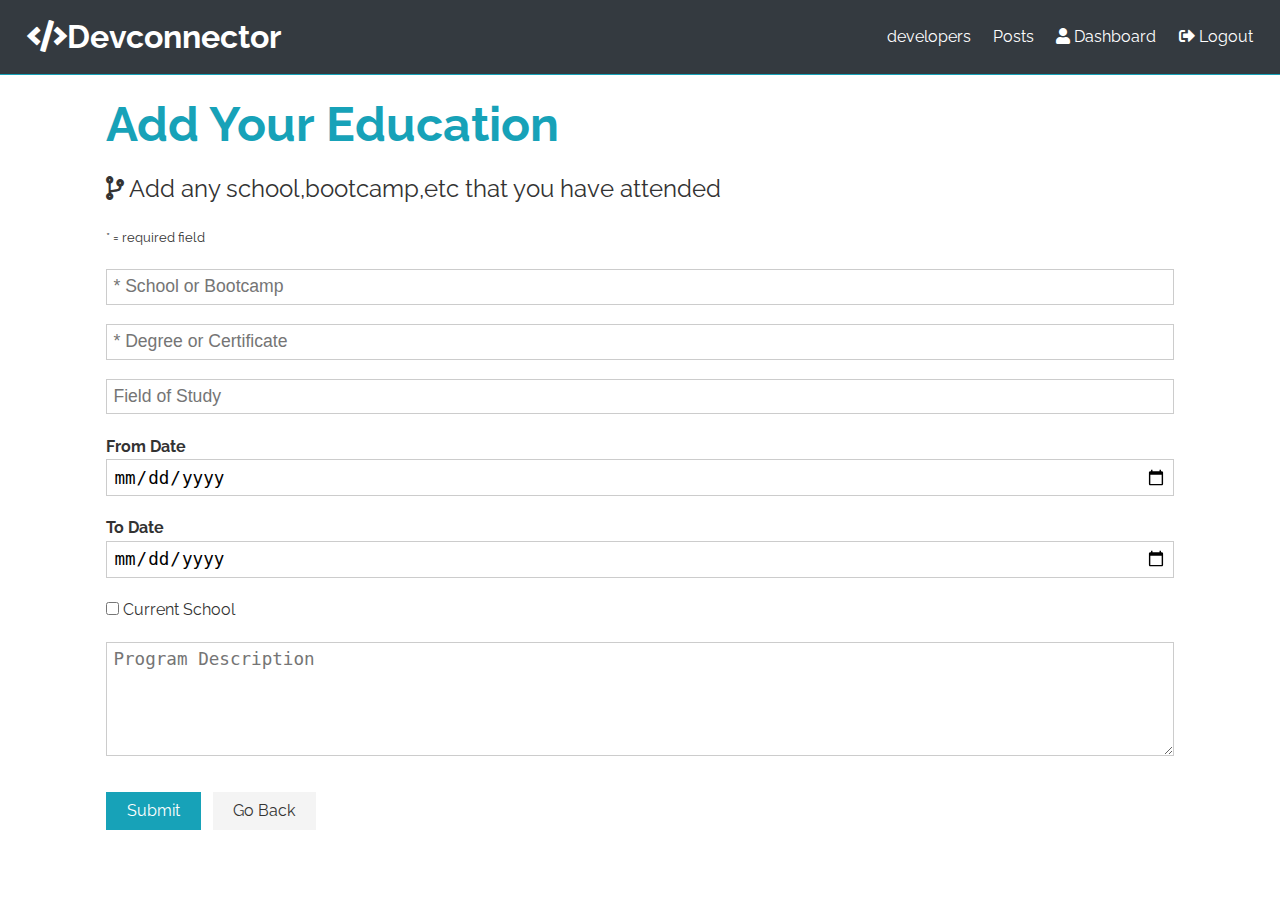
<file: add-education.html>
<!DOCTYPE html>
<html lang="en">

<head>
  <meta charset="UTF-8" />
  <meta name="viewport" content="width=device-width, initial-scale=1.0" />
  <meta http-equiv="X-UA-Compatible" content="ie=edge" />
  <title>Welcome to DevConnector</title>
  <link rel="stylesheet" href="css/all.min.css" />
  <link rel="stylesheet" href="https://fonts.googleapis.com/css?family=Raleway" />
  <link rel="stylesheet" href="css/style.css" />
</head>

<body>
  <nav class="navbar bg-dark">
    <h1>
      <a href="index.html"> <i class="fas fa-code"></i>Devconnector </a>
    </h1>
    <ul>
      <li><a href="profiles.html">developers</a></li>
      <li><a href="posts.html">Posts</a></li>
      <li>
        <a href="dashboard.html">
          <i class="fas fa-user"></i>
          <span class="hide-sm">Dashboard</span>
        </a>
      </li>
      <li>
        <a href="login.html">
          <i class="fas fa-sign-out-alt"></i>
          <span class="hide-sm">Logout</span>
        </a>
      </li>
    </ul>
  </nav>
  <section class="container">
    <h2 class="large text-primary">Add Your Education</h2>
    <p class="lead">
      <i class="fas fa-code-branch"></i>
      Add any school,bootcamp,etc that you have attended</p>
    <small>* = required field</small>
    <form class="form">
      <div class="form-group">
        <input type="text" placeholder="* School or Bootcamp" name="school" required>
      </div>
      <div class="form-group">
        <input type="text" placeholder="* Degree or Certificate" name="degree" required>
      </div>
      <div class="form-group">
        <input type="text" placeholder="Field of Study" name="fieldofstudy">
      </div>
      <div class="form-group">
        <h4>From Date</h4>
        <input type="date" name="from">
      </div>
      <div class="form-group">
        <h4>To Date</h4>
        <input type="date" name="to">
      </div>
      <div class="form-group">
        <input type="checkbox" name="current" value=""> Current School
      </div>
      <div class="form-group">
        <textarea name="description" cols="30" rows="5" placeholder="Program Description"></textarea>
      </div>
      <input type="submit" class="btn btn-primary my-1">
      <a href="dashboard.html" class="btn my-1">Go Back</a>
    </form>
  </section>
</body>

</html>
</file>
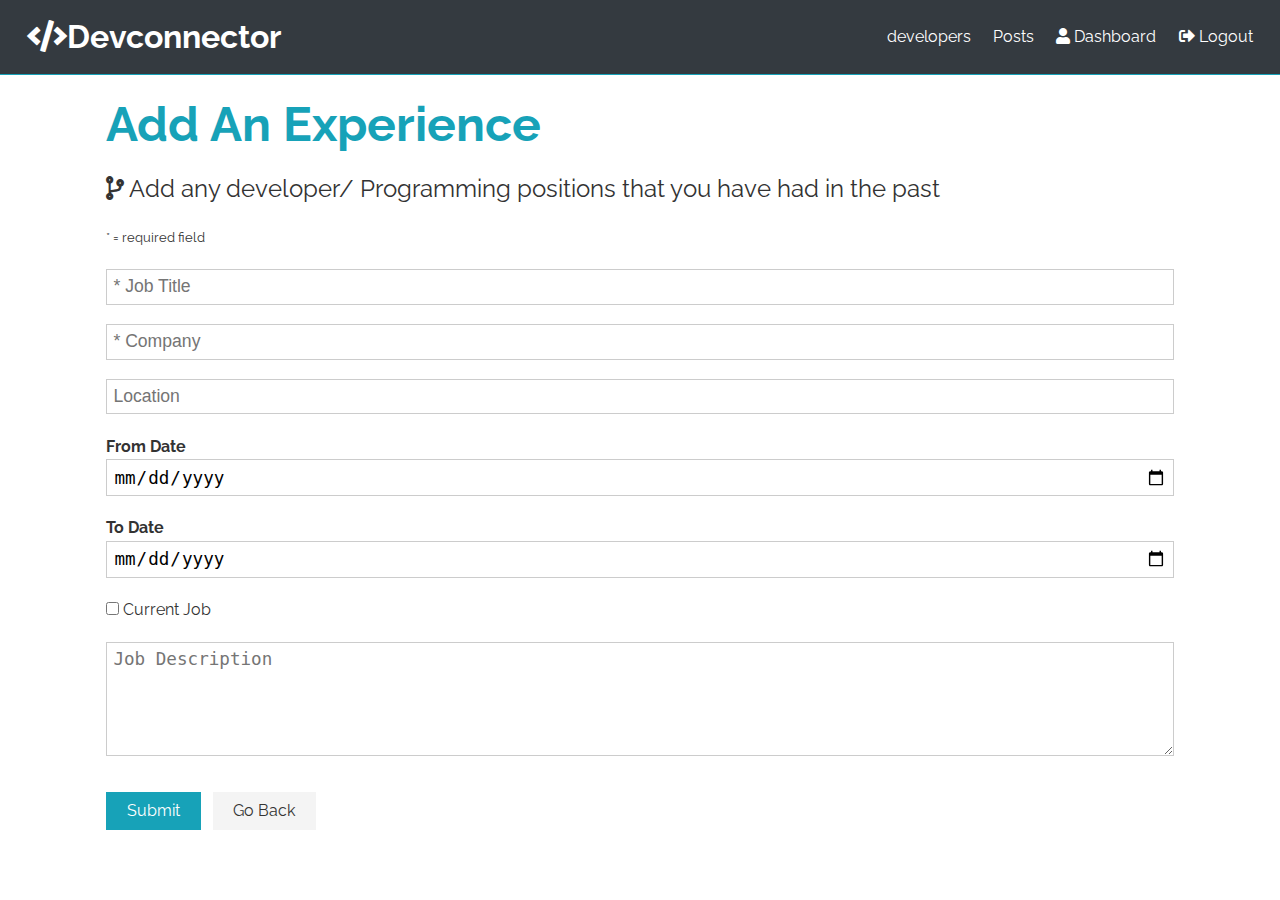
<file: add-experience.html>
<!DOCTYPE html>
<html lang="en">

<head>
  <meta charset="UTF-8" />
  <meta name="viewport" content="width=device-width, initial-scale=1.0" />
  <meta http-equiv="X-UA-Compatible" content="ie=edge" />
  <title>Welcome to DevConnector</title>
  <link rel="stylesheet" href="css/all.min.css" />
  <link rel="stylesheet" href="https://fonts.googleapis.com/css?family=Raleway" />
  <link rel="stylesheet" href="css/style.css" />
</head>

<body>
  <nav class="navbar bg-dark">
    <h1>
      <a href="index.html"> <i class="fas fa-code"></i>Devconnector </a>
    </h1>
    <ul>
      <li><a href="profiles.html">developers</a></li>
      <li><a href="posts.html">Posts</a></li>
      <li>
        <a href="dashboard.html">
          <i class="fas fa-user"></i>
          <span class="hide-sm">Dashboard</span>
        </a>
      </li>
      <li>
        <a href="login.html">
          <i class="fas fa-sign-out-alt"></i>
          <span class="hide-sm">Logout</span>
        </a>
      </li>
    </ul>
  </nav>
  <section class="container">
    <h2 class="large text-primary">Add An Experience</h2>
    <p class="lead">
      <i class="fas fa-code-branch"></i>
      Add any developer/ Programming positions that you have had in the past
    </p>
    <small>* = required field</small>
    <form class="form">
      <div class="form-group">
        <input type="text" placeholder="* Job Title" name="title" required>
      </div>
      <div class="form-group">
        <input type="text" placeholder="* Company" name="company" required>
      </div>
      <div class="form-group">
        <input type="text" placeholder="Location" name="location">
      </div>
      <div class="form-group">
        <h4>From Date</h4>
        <input type="date" name="from">
      </div>
      <div class="form-group">
        <h4>To Date</h4>
        <input type="date" name="to">
      </div>
      <div class="form-group">
        <input type="checkbox" name="current" value=""> Current Job
      </div>
      <div class="form-group">
        <textarea name="description" cols="30" rows="5" placeholder="Job Description"></textarea>
      </div>
      <input type="submit" class="btn btn-primary my-1">
      <a href="dashboard.html" class="btn my-1">Go Back</a>
    </form>
  </section>
</body>

</html>
</file>
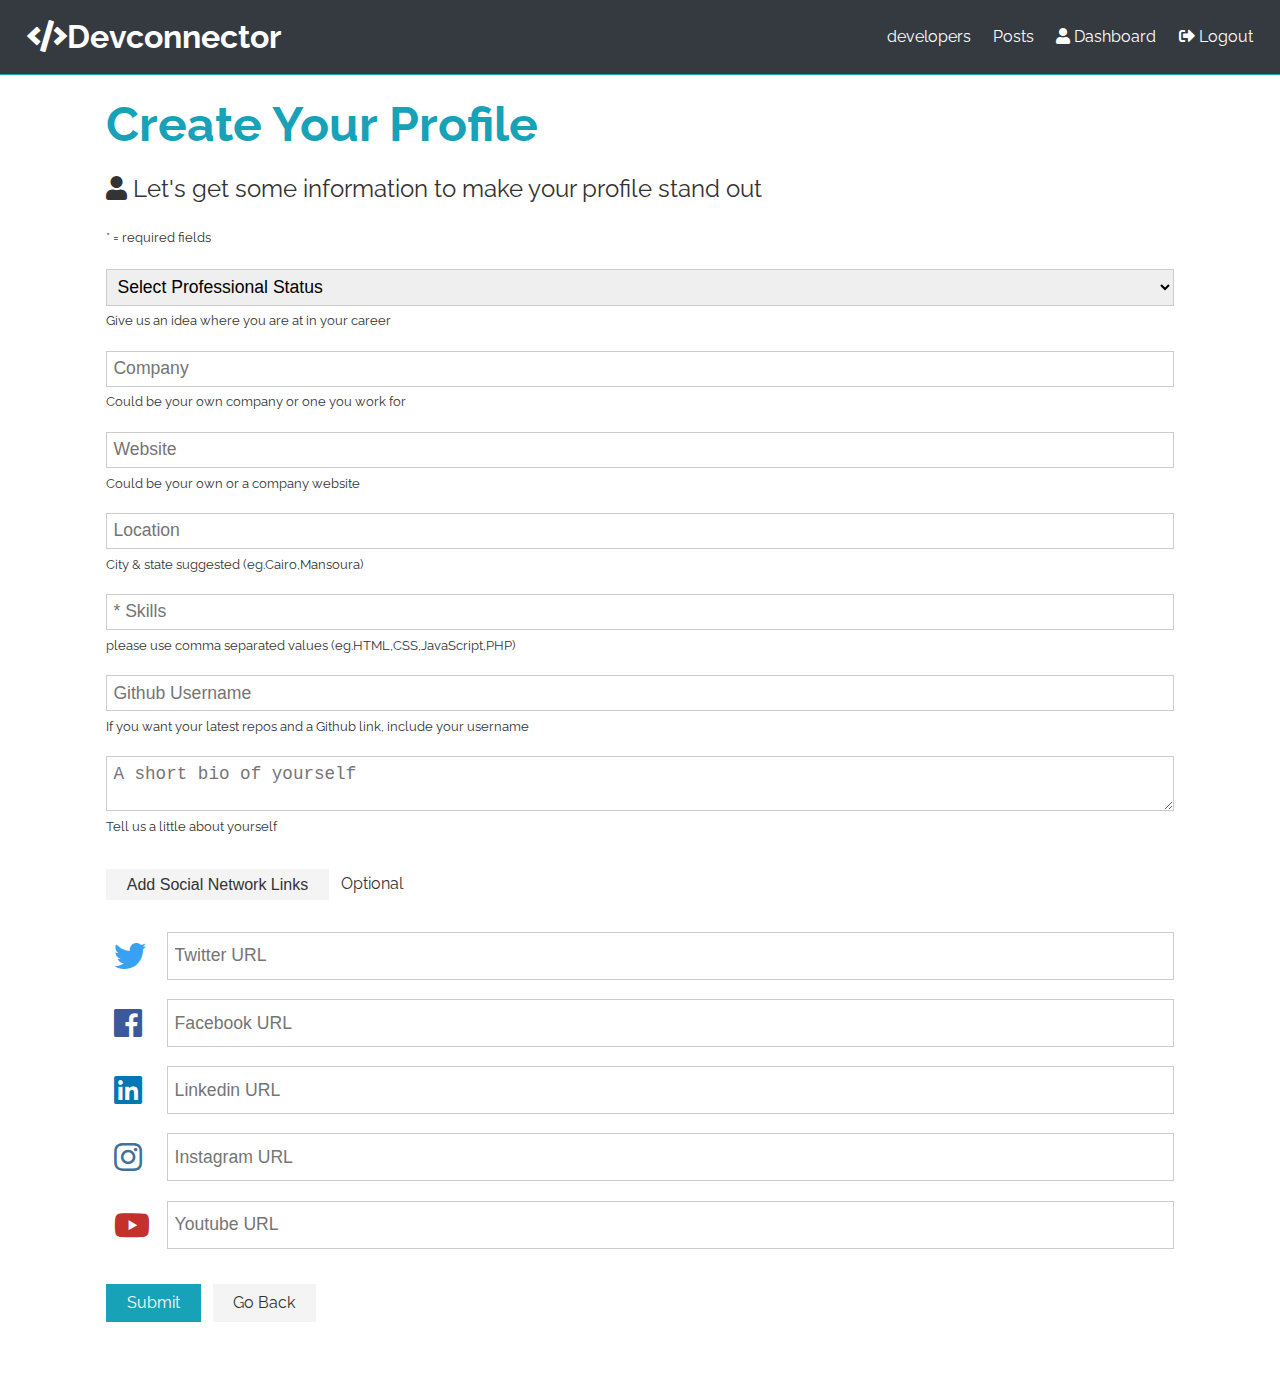
<file: create-profile.html>
<!DOCTYPE html>
<html lang="en">

<head>
  <meta charset="UTF-8">
  <meta name="viewport" content="width=device-width, initial-scale=1.0">
  <meta http-equiv="X-UA-Compatible" content="ie=edge">
  <title>Welcome to DevConnector</title>
  <link rel="stylesheet" href="css/all.min.css">
  <link rel="stylesheet" href="https://fonts.googleapis.com/css?family=Raleway">
  <link rel="stylesheet" href="css/style.css">
</head>

<body>
  <nav class="navbar bg-dark">
    <h1>
      <a href="index.html">
        <i class="fas fa-code"></i>Devconnector
      </a>
    </h1>
    <ul>
      <li><a href="profiles.html">developers</a></li>
      <li><a href="posts.html">Posts</a></li>
      <li>
        <a href="dashboard.html">
          <i class="fas fa-user"></i>
          <span class="hide-sm">Dashboard</span>
        </a>
      </li>
      <li>
        <a href="login.html">
          <i class="fas fa-sign-out-alt"></i>
          <span class="hide-sm">Logout</span>
        </a>
      </li>
    </ul>
  </nav>
  <section class="container">
    <h2 class="large text-primary">Create Your Profile</h2>
    <p class="lead">
      <i class="fas fa-user"></i> Let's get some information to make your profile stand out
    </p>
    <small>* = required fields</small>
    <form action="" class="form">
      <div class="form-group">
        <select name="status">
          <option value="0">Select Professional Status</option>
          <option value="Developer">Developer</option>
          <option value="Junior Developer">Junior Developer</option>
          <option value="Senior Developer">Senior Developer</option>
          <option value="Manager">Manager</option>
          <option value="Student or Learning">Student or Learning</option>
          <option value="Instructor">Instructor or Teacher</option>
          <option value="Intern">Intern</option>
          <option value="Other">Other</option>
        </select>
        <small class="form-text">Give us an idea where you are at in your career</small>
      </div>
      <div class="form-group">
        <input type="text" placeholder="Company" name="company">
        <small class="form-text">Could be your own company or one you work for</small>
      </div>
      <div class="form-group">
        <input type="text" placeholder="Website" name="website">
        <small class="form-text">Could be your own or a company website</small>
      </div>
      <div class="form-group">
        <input type="text" placeholder="Location" name="location">
        <small class="form-text">City & state suggested (eg.Cairo,Mansoura)</small>
      </div>
      <div class="form-group">
        <input type="text" placeholder="* Skills" name="skills">
        <small class="form-text">please use comma separated values (eg.HTML,CSS,JavaScript,PHP)</small>
      </div>
      <div class="form-group">
        <input type="text" placeholder="Github Username" name="githubusername">
        <small class="form-text">If you want your latest repos and a Github link, include your username</small>
      </div>
      <div class="form-group">
        <textarea placeholder="A short bio of yourself" name="bio"></textarea>
        <small class="form-text">Tell us a little about yourself</small>
      </div>
      <div class="my-2">
        <button class="btn btn-light">
          Add Social Network Links
        </button>
        <span>Optional</span>
      </div>
      <div class="form-group social-input">
        <i class="fab fa-twitter fa-2x"></i>
        <input type="text" placeholder="Twitter URL" name="twitter">
      </div>
      <div class="form-group social-input">
        <i class="fab fa-facebook fa-2x"></i>
        <input type="text" placeholder="Facebook URL" name="facebook">
      </div>
      <div class="form-group social-input">
        <i class="fab fa-linkedin fa-2x"></i>
        <input type="text" placeholder="Linkedin URL" name="linkedin">
      </div>
      <div class="form-group social-input">
        <i class="fab fa-instagram fa-2x"></i>
        <input type="text" placeholder="Instagram URL" name="instagram">
      </div>
      <div class="form-group social-input">
        <i class="fab fa-youtube fa-2x"></i>
        <input type="text" placeholder="Youtube URL" name="youtube">
      </div>
      <input type="submit" class="btn btn-primary my-1">
      <a href="dashboard.html" class="btn btn-light my-1">Go Back</a>
    </form>
  </section>
</body>

</html>
</file>
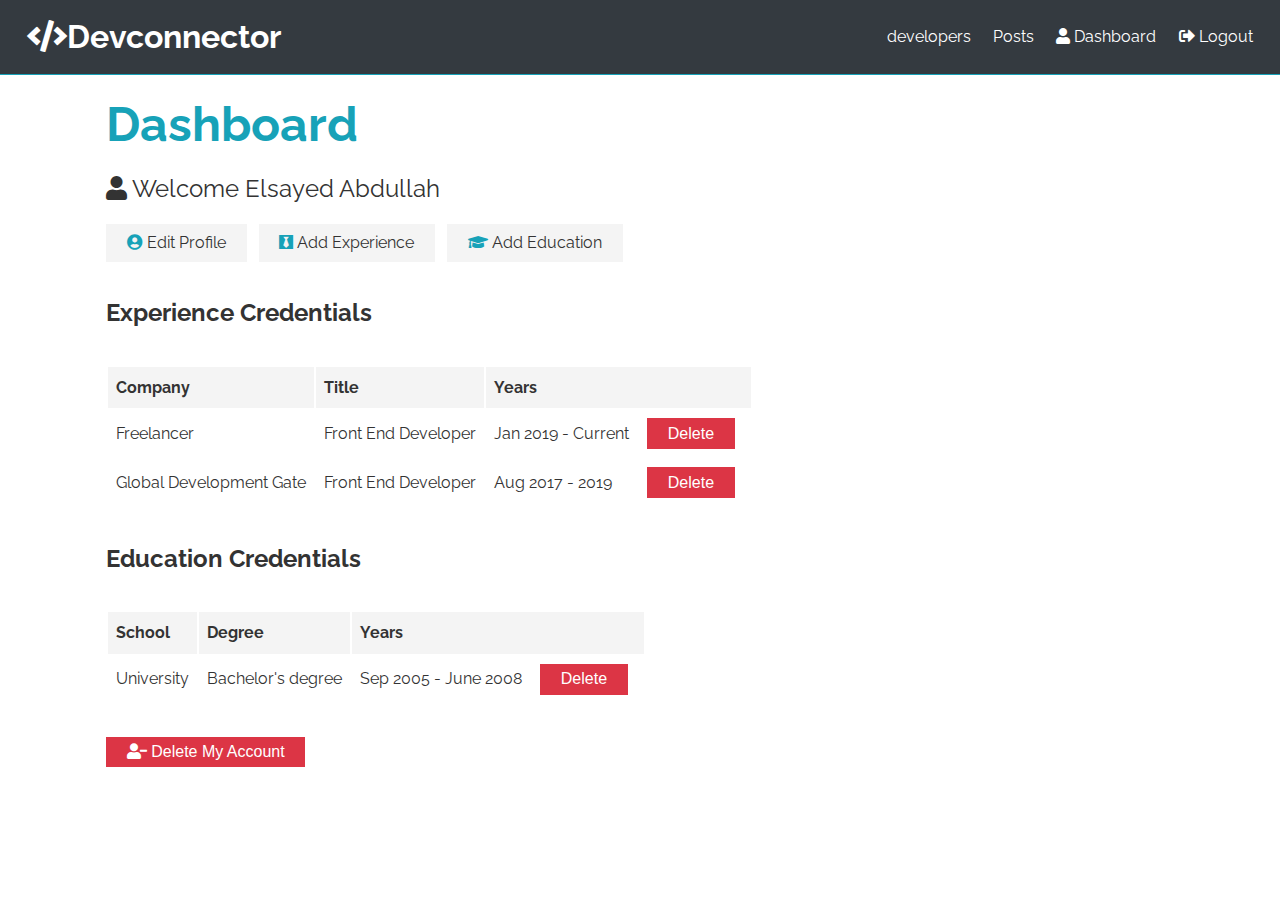
<file: dashboard.html>
<!DOCTYPE html>
<html lang="en">

<head>
  <meta charset="UTF-8">
  <meta name="viewport" content="width=device-width, initial-scale=1.0">
  <meta http-equiv="X-UA-Compatible" content="ie=edge">
  <title>Welcome to DevConnector</title>
  <link rel="stylesheet" href="css/all.min.css">
  <link rel="stylesheet" href="https://fonts.googleapis.com/css?family=Raleway">
  <link rel="stylesheet" href="css/style.css">
</head>

<body>
  <nav class="navbar bg-dark">
    <h1>
      <a href="index.html">
        <i class="fas fa-code"></i>Devconnector
      </a>
    </h1>
    <ul>
      <li><a href="profiles.html">developers</a></li>
      <li><a href="posts.html">Posts</a></li>
      <li>
        <a href="dashboard.html">
          <i class="fas fa-user"></i>
          <span class="hide-sm">Dashboard</span>
        </a>
      </li>
      <li>
        <a href="login.html">
          <i class="fas fa-sign-out-alt"></i>
          <span class="hide-sm">Logout</span>
        </a>
      </li>
    </ul>
  </nav>
  <section class="container">
    <h2 class="large text-primary">Dashboard</h2>
    <p class="lead">
      <i class="fas fa-user"></i> Welcome Elsayed Abdullah
    </p>
    <div class="dash-buttons">
      <a href="create-profile.html" class="btn">
        <i class="fas fa-user-circle text-primary"></i>
        Edit Profile
      </a>
      <a href="add-experience.html" class="btn">
        <i class="fab fa-black-tie text-primary"></i>
        Add Experience
      </a>
      <a href="add-education.html" class="btn">
        <i class="fas fa-graduation-cap text-primary"></i>
        Add Education
      </a>
    </div>
    <h2 class="my-2">
      Experience Credentials
    </h2>
    <table class="table">
      <thead>
        <th>Company</th>
        <th class="hide-sm">Title</th>
        <th colspan="2" class="hide-sm">Years</th>
      </thead>
      <tbody>
        <tr>
          <td>Freelancer </td>
          <td class="hide-sm">Front End Developer</td>
          <td class="hide-sm">
            Jan 2019 - Current
          </td>
          <td>
            <button class="btn btn-danger">
              Delete
            </button>
          </td>
        </tr>
        <tr>
          <td>Global Development Gate </td>
          <td class="hide-sm">Front End Developer</td>
          <td class="hide-sm">
            Aug 2017 - 2019
          </td>
          <td>
            <button class="btn btn-danger">
              Delete
            </button>
          </td>
        </tr>
      </tbody>
    </table>
    <h2 class="my-2">
      Education Credentials
    </h2>
    <table class="table">
      <thead>
        <th>School</th>
        <th class="hide-sm">Degree</th>
        <th colspan="2" class="hide-sm">Years</th>
      </thead>
      <tbody>
        <tr>
          <td>University </td>
          <td class="hide-sm">Bachelor's degree</td>
          <td class="hide-sm">
            Sep 2005 - June 2008
          </td>
          <td>
            <button class="btn btn-danger">
              Delete
            </button>
          </td>
        </tr>
      </tbody>
    </table>
    <div class="my-2">
      <button class="btn btn-danger">
        <i class="fas fa-user-minus"></i> Delete My Account
      </button>
    </div>
  </section>
</body>

</html>
</file>
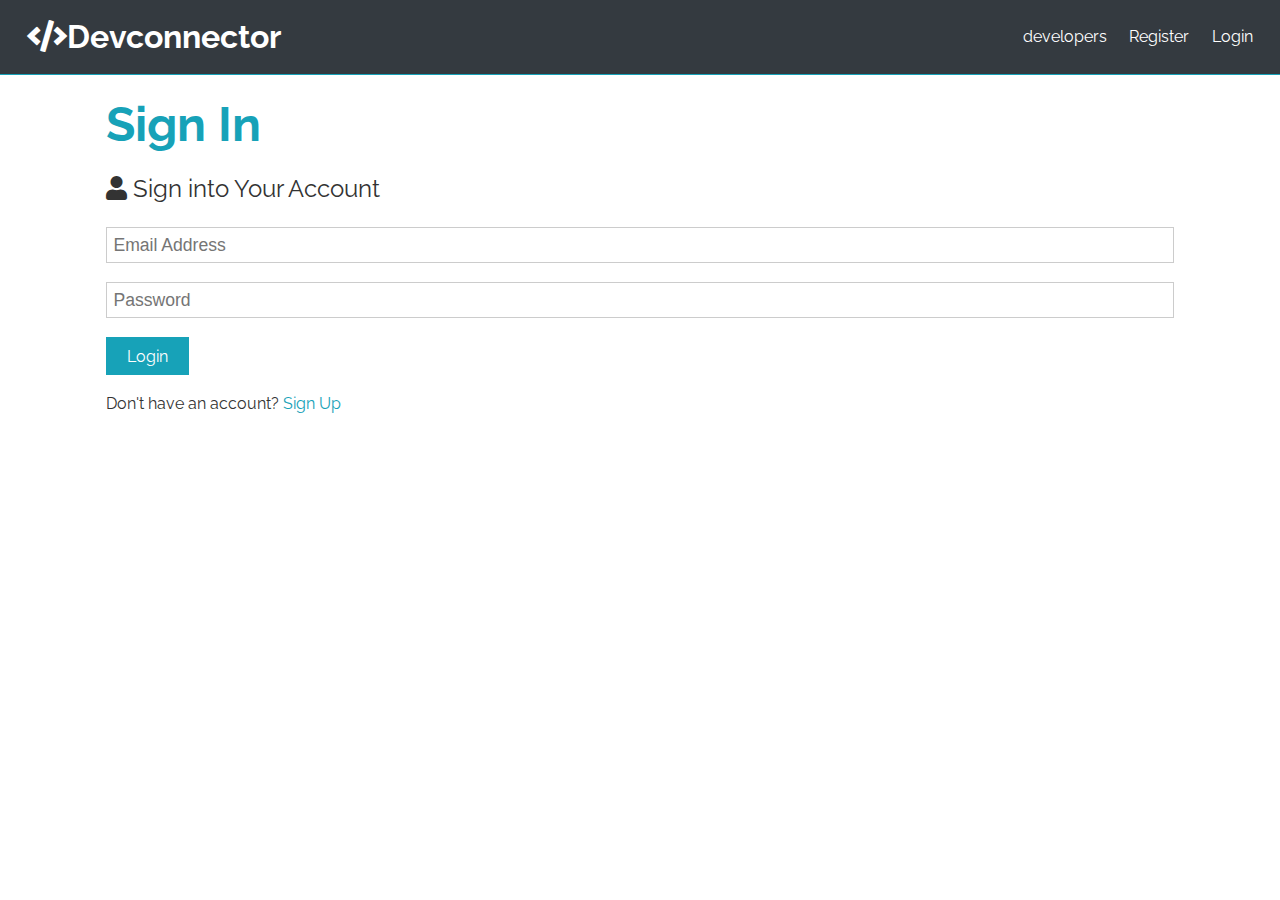
<file: login.html>
<!DOCTYPE html>
<html lang="en">

<head>
  <meta charset="UTF-8" />
  <meta name="viewport" content="width=device-width, initial-scale=1.0" />
  <meta http-equiv="X-UA-Compatible" content="ie=edge" />
  <title>Welcome to DevConnector</title>
  <link rel="stylesheet" href="css/all.min.css" />
  <link rel="stylesheet" href="https://fonts.googleapis.com/css?family=Raleway" />
  <link rel="stylesheet" href="css/style.css" />
</head>

<body>
  <nav class="navbar bg-dark">
    <h1>
      <a href="dashboard.html"> <i class="fas fa-code"></i>Devconnector </a>
    </h1>
    <ul>
      <li><a href="profiles.html">developers</a></li>
      <li><a href="register.html">Register</a></li>
      <li><a href="login.html">Login</a></li>
    </ul>
  </nav>
  <section class="container">
    <div class="alert alert-danger">
      Invalid Credentials
    </div>
    <h1 class="large text-primary">
      Sign In
    </h1>
    <p class="lead"><i class="fas fa-user"></i> Sign into Your Account</p>
    <form action="dashboard.html" class="form">
      <div class="form-group">
        <input type="email" placeholder="Email Address" />
      </div>
      <div class="form-group">
        <input type="password" placeholder="Password" minlength="6" />
      </div>
      <input type="submit" value="Login" class="btn btn-primary" />
    </form>
    <p class="my-1">
      Don't have an account? <a href="register.html">Sign Up</a>
    </p>
  </section>
</body>

</html>
</file>
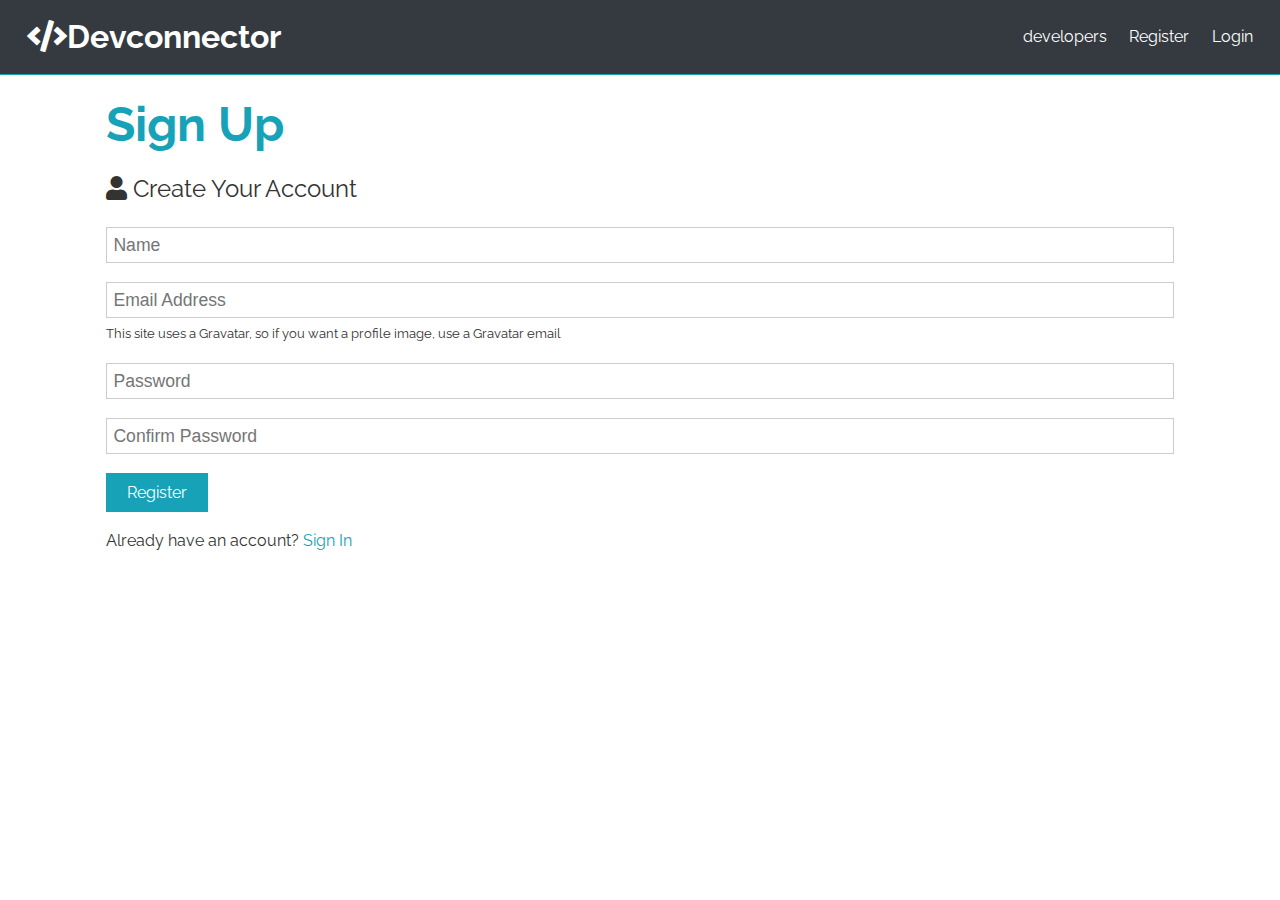
<file: register.html>
<!DOCTYPE html>
<html lang="en">

<head>
  <meta charset="UTF-8" />
  <meta name="viewport" content="width=device-width, initial-scale=1.0" />
  <meta http-equiv="X-UA-Compatible" content="ie=edge" />
  <title>Welcome to DevConnector</title>
  <link rel="stylesheet" href="css/all.min.css" />
  <link rel="stylesheet" href="https://fonts.googleapis.com/css?family=Raleway" />
  <link rel="stylesheet" href="css/style.css" />
</head>

<body>
  <nav class="navbar bg-dark">
    <h1>
      <a href="dashboard.html"> <i class="fas fa-code"></i>Devconnector </a>
    </h1>
    <ul>
      <li><a href="profiles.html">developers</a></li>
      <li><a href="register.html">Register</a></li>
      <li><a href="login.html">Login</a></li>
    </ul>
  </nav>
  <section class="container">
    <h1 class="large text-primary">
      Sign Up
    </h1>
    <p class="lead"><i class="fas fa-user"></i> Create Your Account</p>
    <form action="dashboard.html" class="form">
      <div class="form-group">
        <input type="text" placeholder="Name" required />
      </div>
      <div class="form-group">
        <input type="email" placeholder="Email Address" />
        <small class="form-text">This site uses a Gravatar, so if you want a profile image, use a
          Gravatar email</small>
      </div>
      <div class="form-group">
        <input type="password" placeholder="Password" minlength="6" />
      </div>
      <div class="form-group">
        <input type="password" placeholder="Confirm Password" minlength="6" />
      </div>
      <input type="submit" value="Register" class="btn btn-primary" />
    </form>
    <p class="my-1">
      Already have an account? <a href="login.html">Sign In</a>
    </p>
  </section>
</body>

</html>
</file>
<file: css/style.css>
.m-1 {
  margin: 1rem;
}

.my-1 {
  margin: 1rem 0;
}

.p-1 {
  padding: 1rem;
}

.py-1 {
  padding: 1rem 0;
}

.m-2 {
  margin: 2rem;
}

.my-2 {
  margin: 2rem 0;
}

.p-2 {
  padding: 2rem;
}

.py-2 {
  padding: 2rem 0;
}

.m-3 {
  margin: 3rem;
}

.my-3 {
  margin: 3rem 0;
}

.p-3 {
  padding: 3rem;
}

.py-3 {
  padding: 3rem 0;
}

.m-4 {
  margin: 4rem;
}

.my-4 {
  margin: 4rem 0;
}

.p-4 {
  padding: 4rem;
}

.py-4 {
  padding: 4rem 0;
}

.m-5 {
  margin: 5rem;
}

.my-5 {
  margin: 5rem 0;
}

.p-5 {
  padding: 5rem;
}

.py-5 {
  padding: 5rem 0;
}

.container {
  max-width: 1100px;
  margin: auto;
  overflow: hidden;
  padding: 0 1rem;
  margin-top: 6rem;
  margin-bottom: 3rem;
}

.x-large {
  font-size: 4rem;
  line-height: 1.2;
  margin-bottom: 1rem;
}

.large {
  font-size: 3rem;
  line-height: 1.2;
  margin-bottom: 1rem;
}

.lead {
  font-size: 1.5rem;
  margin-bottom: 1rem;
}

.text-primary {
  color: #17a2b8;
}

.round-img {
  border-radius: 50%;
}

.line {
  height: 1px;
  background-color: #ccc;
  margin: 1.5rem 0;
}

.bg-primary {
  background-color: #17a2b8;
  color: #fff;
}

.bg-light {
  background-color: #f4f4f4;
  color: #333;
  border: 1px solid #ccc;
}

.bg-dark {
  background-color: #343a40;
  color: #fff;
}

.bg-success {
  background-color: #28a745;
  color: #fff;
}

.bg-danger {
  background-color: #dc3545;
  color: #fff;
}

.bg-white {
  background-color: #fff;
  color: #333;
  border: 1px solid #ccc;
}

.btn {
  display: inline-block;
  padding: 0.4rem 1.3rem;
  margin-right: 0.5rem;
  border: none;
  outline: none;
  cursor: pointer;
  font-size: 1rem;
  background-color: #f4f4f4;
  color: #333;
  -webkit-transition: all 0.3s ease-in;
  transition: all 0.3s ease-in;
}

.btn.btn-primary {
  background-color: #17a2b8;
  color: #fff;
}

.btn.btn-primary:hover {
  background-color: #1ab6cf;
}

.btn.btn-dark {
  background-color: #343a40;
  color: #fff;
}

.btn.btn-dark:hover {
  background-color: #3f474e;
}

.btn.btn-danger {
  background-color: #dc3545;
  color: #fff;
}

.btn.btn-danger:hover {
  background-color: #e04b59;
}

.btn.btn-success {
  background-color: #28a745;
  color: #fff;
}

.btn.btn-success:hover {
  background-color: #2dbc4e;
}

.btn:hover {
  background-color: #626d78;
  color: #fff;
}

.alert {
  padding: 0.8rem;
  margin: 1rem;
  color: #333;
  background-color: #f4f4f4;
  opacity: 0.9;
  display: none;
}

.alert.alert-primary {
  background-color: #17a2b8;
  color: #fff;
}

.alert.alert-dark {
  background-color: #343a40;
  color: #fff;
}

.alert.alert-success {
  background-color: #28a745;
  color: #fff;
}

.alert.alert-danger {
  background-color: #dc3545;
  color: #fff;
}

.dark-overlay {
  height: 100%;
  width: 100%;
  top: 0;
  left: 0;
  position: absolute;
  background-color: rgba(0, 0, 0, 0.7);
}

.badge {
  background-color: #f4f4f4;
  color: #333;
  padding: 0.1rem;
  margin: 0.3rem;
  font-size: 0.8rem;
  text-align: center;
}

.badge.badge-primary {
  background-color: #17a2b8;
  color: #fff;
}

.badge.badge-dark {
  background-color: #343a40;
  color: #fff;
}

.badge.badge-success {
  background-color: #28a745;
  color: #fff;
}

.badge.badge-danger {
  background-color: #dc3545;
  color: #fff;
}

.table th,
.table td {
  padding: 0.5rem;
  text-align: left;
}

.table th {
  background-color: #f4f4f4;
}

.form-group {
  margin: 1.2rem 0;
}

.form-text {
  display: block;
  color: #333;
  margin-top: 0.3rem;
}

.form input[type="text"],
.form input[type="email"],
.form input[type="password"],
.form input[type="date"],
.form select,
.form textarea {
  width: 100%;
  display: block;
  outline: none;
  padding: 0.4rem;
  border: 1px solid #ccc;
  font-size: 1.1rem;
}

.form input[type="submit"] {
  font: inherit;
}

.form .social-input {
  display: -webkit-box;
  display: -ms-flexbox;
  display: flex;
}

.form .social-input i {
  padding: 0.5rem;
  width: 4rem;
}

.form .social-input i.fa-twitter {
  color: #38a1f3;
}

.form .social-input i.fa-facebook {
  color: #3b5998;
}

.form .social-input i.fa-instagram {
  color: #3f729b;
}

.form .social-input i.fa-youtube {
  color: #c4302b;
}

.form .social-input i.fa-linkedin {
  color: #0077b5;
}

* {
  -webkit-box-sizing: border-box;
          box-sizing: border-box;
  margin: 0;
  padding: 0;
}

body {
  font-family: "Raleway", sans-serif;
  font-size: 1rem;
  line-height: 1.6;
  background-color: #fff;
  color: #333;
}

a {
  text-decoration: none;
  color: #17a2b8;
}

ul {
  list-style: none;
}

img {
  width: 100%;
}

.navbar {
  display: -webkit-box;
  display: -ms-flexbox;
  display: flex;
  -webkit-box-pack: justify;
      -ms-flex-pack: justify;
          justify-content: space-between;
  -webkit-box-align: center;
      -ms-flex-align: center;
          align-items: center;
  padding: 0.7rem 1rem;
  border-bottom: 1px solid #17a2b8;
  position: fixed;
  z-index: 5;
  width: 100%;
  top: 0;
}

.navbar ul {
  display: -webkit-box;
  display: -ms-flexbox;
  display: flex;
}

.navbar a {
  color: #fff;
  margin: 0 0.25rem;
  padding: 0.45rem;
  -webkit-transition: all 0.4s ease-in-out;
  transition: all 0.4s ease-in-out;
}

.navbar a:hover {
  color: #17a2b8;
}

.landing {
  background: url(../imgs/background.jpg) no-repeat center center/cover;
  height: 100vh;
  position: relative;
}

.landing-inner {
  color: #fff;
  display: -webkit-box;
  display: -ms-flexbox;
  display: flex;
  text-align: center;
  -webkit-box-align: center;
      -ms-flex-align: center;
          align-items: center;
  -webkit-box-pack: center;
      -ms-flex-pack: center;
          justify-content: center;
  width: 80%;
  margin: auto;
  -webkit-box-orient: vertical;
  -webkit-box-direction: normal;
      -ms-flex-direction: column;
          flex-direction: column;
  height: 100%;
}

.profile {
  display: -ms-grid;
  display: grid;
  -ms-grid-columns: 2fr 4fr 2fr;
      grid-template-columns: 2fr 4fr 2fr;
  grid-gap: 2rem;
  -webkit-box-align: center;
      -ms-flex-align: center;
          align-items: center;
  padding: 1rem;
  line-height: 1.8;
  margin-bottom: 1rem;
}

.profile a {
  margin-top: 15px;
}

.profile-grid {
  display: -ms-grid;
  display: grid;
      grid-template-areas: "top top" "about about" "exp edu" "github github";
  grid-gap: 1rem;
}

.profile-grid .profile-top {
  -ms-grid-row: 1;
  -ms-grid-column: 1;
  -ms-grid-column-span: 2;
  grid-area: top;
  display: -webkit-box;
  display: -ms-flexbox;
  display: flex;
  -webkit-box-orient: vertical;
  -webkit-box-direction: normal;
      -ms-flex-direction: column;
          flex-direction: column;
  -webkit-box-align: center;
      -ms-flex-align: center;
          align-items: center;
  -webkit-box-pack: center;
      -ms-flex-pack: center;
          justify-content: center;
  text-align: center;
}

.profile-grid .profile-top img {
  width: 250px;
}

.profile-grid .profile-top .icons a {
  color: #fff;
  -webkit-transition: all 0.3s ease-in-out;
  transition: all 0.3s ease-in-out;
  margin: 0 0.3rem;
}

.profile-grid .profile-top .icons a:hover {
  color: #343a40;
}

.profile-grid .profile-about {
  -ms-grid-row: 2;
  -ms-grid-column: 1;
  -ms-grid-column-span: 2;
  grid-area: about;
  text-align: center;
}

.profile-grid .profile-about .skills {
  display: -webkit-box;
  display: -ms-flexbox;
  display: flex;
  -webkit-box-pack: center;
      -ms-flex-pack: center;
          justify-content: center;
  -webkit-box-align: center;
      -ms-flex-align: center;
          align-items: center;
  text-align: center;
}

.profile-grid .profile-about p {
  width: 80%;
  margin: auto;
}

.profile-grid .profile-exp {
  -ms-grid-row: 3;
  -ms-grid-column: 1;
  grid-area: exp;
}

.profile-grid .profile-edu {
  -ms-grid-row: 3;
  -ms-grid-column: 2;
  grid-area: edu;
}

.profile-grid .profile-exp > div,
.profile-grid .profile-edu > div {
  padding-bottom: 1rem;
  margin-bottom: 1rem;
}

.profile-grid .profile-exp > div:not(:last-child),
.profile-grid .profile-edu > div:not(:last-child) {
  border-bottom: 1px dotted #ccc;
}

.profile-grid .profile-exp h2,
.profile-grid .profile-edu h2 {
  margin-bottom: 0.7rem;
}

.profile-grid .profile-exp p,
.profile-grid .profile-edu p {
  margin: 0.5rem 0;
}

.profile-grid .profile-github {
  -ms-grid-row: 4;
  -ms-grid-column: 1;
  -ms-grid-column-span: 2;
  grid-area: github;
}

.profile-grid .profile-github .repo {
  display: -webkit-box;
  display: -ms-flexbox;
  display: flex;
}

.profile-grid .profile-github .repo div {
  -webkit-box-flex: 7;
      -ms-flex: 7;
          flex: 7;
  -ms-flex-preferred-size: 70%;
      flex-basis: 70%;
}

.profile-grid .profile-github .repo ul {
  -webkit-box-flex: 3;
      -ms-flex: 3;
          flex: 3;
  -ms-flex-preferred-size: 30%;
      flex-basis: 30%;
}

.post-form-header {
  padding: 0.5rem;
}

.post {
  display: -ms-grid;
  display: grid;
  -ms-grid-columns: 1fr 4fr;
      grid-template-columns: 1fr 4fr;
  grid-gap: 2rem;
  -webkit-box-align: center;
      -ms-flex-align: center;
          align-items: center;
}

.post > div:first-child {
  text-align: center;
}

.post img {
  width: 150px;
}

@media (max-width: 767px) {
  .hide-sm {
    display: none;
  }
  .container {
    margin-top: 8rem;
  }
  .x-large {
    font-size: 3rem;
  }
  .large {
    font-size: 2rem;
  }
  .lead {
    font-size: 1rem;
  }
  .navbar {
    display: block;
    text-align: center;
  }
  .navbar h1 {
    margin-bottom: 1.2rem;
  }
  .navbar ul {
    -webkit-box-pack: center;
        -ms-flex-pack: center;
            justify-content: center;
  }
  .profile {
    -ms-grid-columns: 1fr;
        grid-template-columns: 1fr;
    text-align: center;
  }
  .profile ul {
    display: none;
  }
  .profile-grid {
        grid-template-areas: "top" "about" "exp" "edu" "github";
  }
  .profile-grid .skills {
    -webkit-box-orient: vertical;
    -webkit-box-direction: normal;
        -ms-flex-direction: column;
            flex-direction: column;
  }
  .dash-buttons a {
    display: block;
    margin-bottom: 0.5rem;
  }
  .post {
    -ms-grid-columns: 1fr;
        grid-template-columns: 1fr;
    grid-gap: 1rem;
  }
}
</file>
